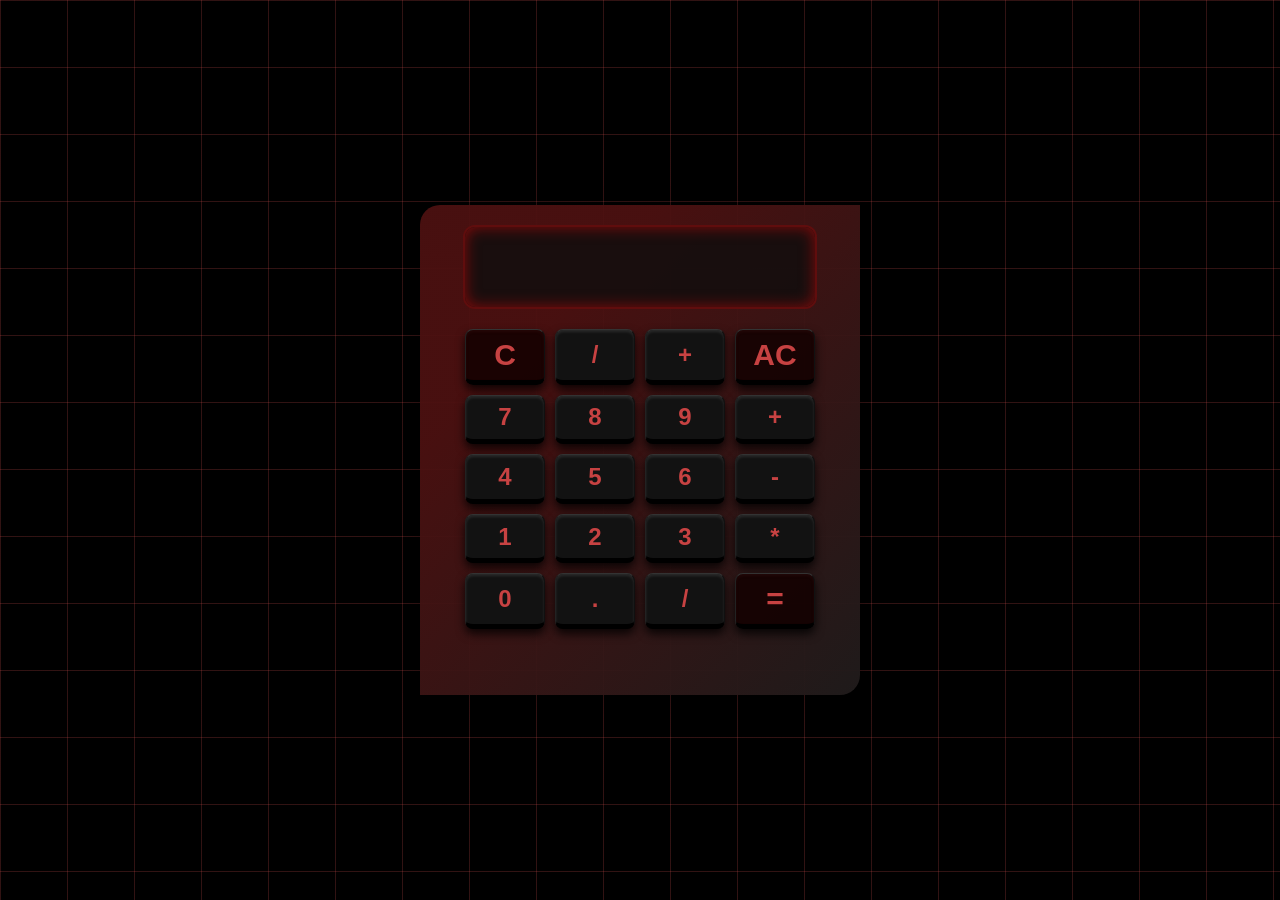
<file: Calculator/index.html>
<html>
    <title> Calculator </title>
    <body>
        <link rel="stylesheet" href="style.css">
        <div class="cal-container">
            <div class="cal-display" id="display">

            </div>
            <div class="cal-buttons">
            <button class="unique-btn"> C </button>
            <button class="opr-btn"> / </button>
            <button class="opr-btn"> + </button>
            <button class="unique-btn"> AC </button>
            <button class="num-btn"> 7 </button>
            <button class="num-btn"> 8 </button>
            <button class="num-btn"> 9 </button>
            <button class="opr-btn"> + </button>
            <button class="num-btn"> 4 </button>
            <button class="num-btn"> 5 </button>
            <button class="num-btn"> 6 </button>
            <button class="opr-btn"> - </button>
            <button class="num-btn"> 1 </button>
            <button class="num-btn"> 2 </button>
            <button class="num-btn"> 3 </button>
            <button class="opr-btn"> * </button>
            <button class="num-btn"> 0 </button>
            <button class="num-btn"> . </button>
            <button class="opr-btn"> / </button>
            <button class="unique-btn"> = </button>
            </div>

        </div>
        <script src="script.js"></script>
    </body>
</html>
</file>
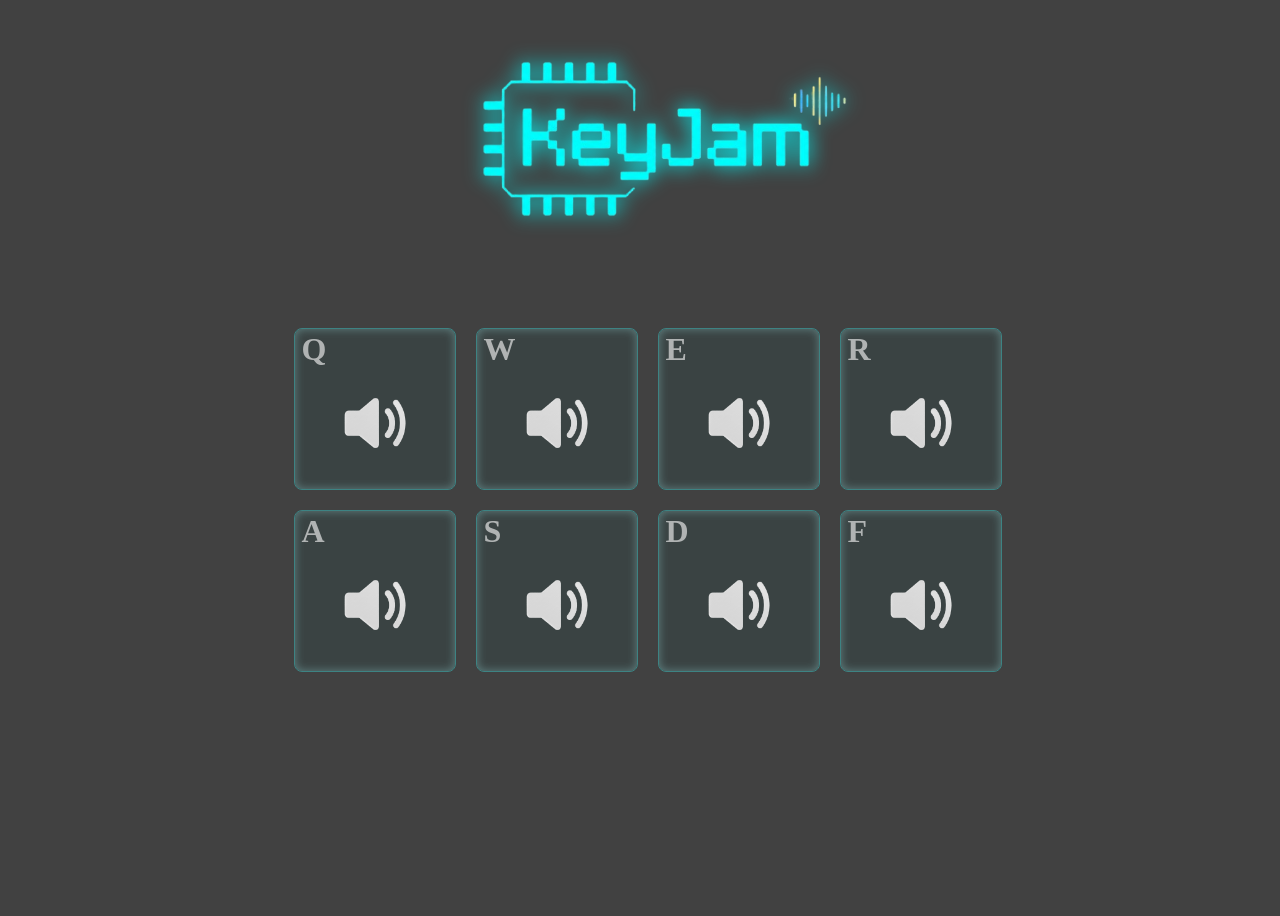
<file: Key Jam/index.html>
<html>
    <head>
        <link rel="stylesheet" href="style.css">
    </head>
    <body>
        <div class="main-container">
            <div class="logo-box">
                <a href="https://reaperly.com/Key%20Jam/" title="KeyJam" class="bookmark-link">
                    <img src="logoo.png" class="logo-img" alt="KeyJam Logo">
                </a>
            </div>
            <div class="keys-box">
                <div class="key">
                    <h1 class="letter">Q</h1>
                    <div class="audio-logo-box">
                        <img src="audio.png" class="audio-img" alt="audio-img">
                    </div>
                </div>
                <div class="key">
                    <h1 class="letter">W</h1>
                    <div class="audio-logo-box">
                        <img src="audio.png" class="audio-img" alt="audio-img">
                    </div>
                </div>
                <div class="key">
                    <h1 class="letter">E</h1>
                    <div class="audio-logo-box">
                        <img src="audio.png" class="audio-img" alt="audio-img">
                    </div>
                </div>
                <div class="key">
                    <h1 class="letter">R</h1>
                    <div class="audio-logo-box">
                        <img src="audio.png" class="audio-img" alt="audio-img">
                    </div>
                </div>
                <div class="key">
                    <h1 class="letter">A</h1>
                    <div class="audio-logo-box">
                        <img src="audio.png" class="audio-img" alt="audio-img">
                    </div>
                </div>
                <div class="key">
                    <h1 class="letter">S</h1>
                    <div class="audio-logo-box">
                        <img src="audio.png" class="audio-img" alt="audio-img">
                    </div>
                </div>
                <div class="key">
                    <h1 class="letter">D</h1>
                    <div class="audio-logo-box">
                        <img src="audio.png" class="audio-img" alt="audio-img">
                    </div>
                </div>
                <div class="key">
                    <h1 class="letter">F</h1>
                    <div class="audio-logo-box">
                        <img src="audio.png" class="audio-img" alt="audio-img">
                    </div>
                </div>
            </div>
        </div>
        <script src="script.js"></script>
    </body>
</html>
</file>
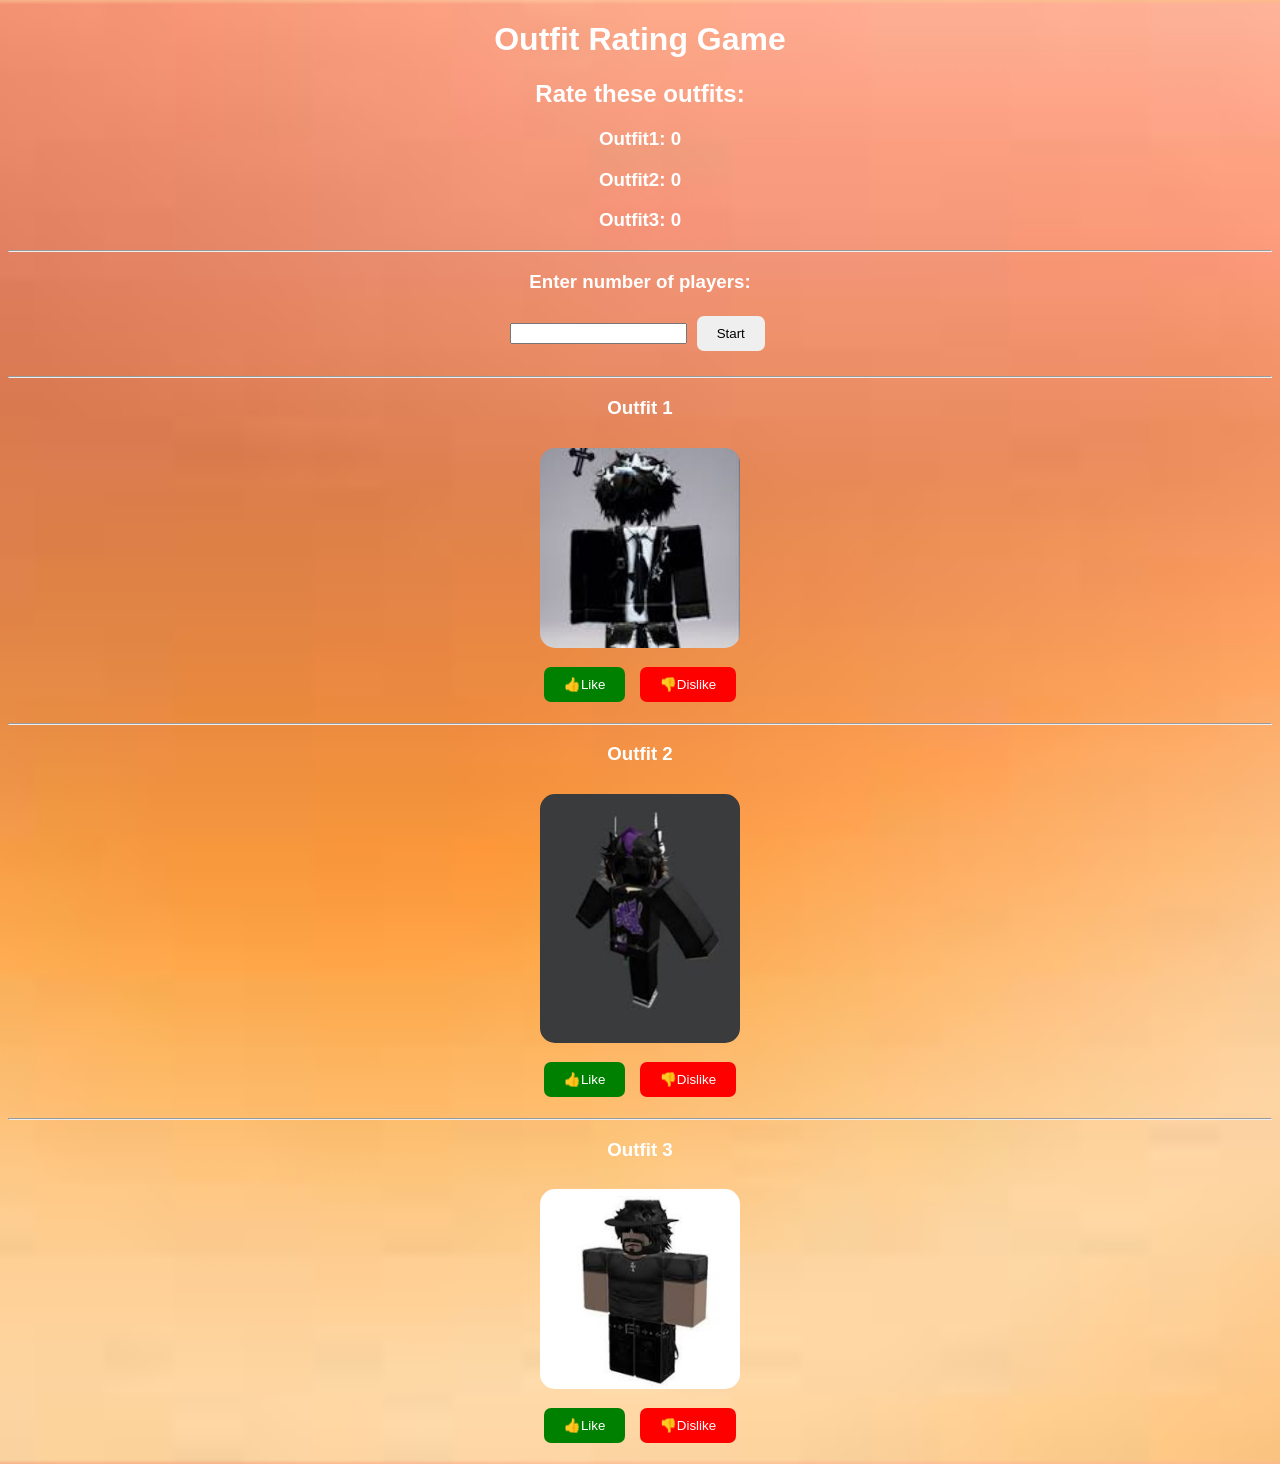
<file: Outfit Rating game/index.html>
<!DOCTYPE html>
<html>
<head>
    <title> Outfit rating game </title>
</head>
<body>
    <div>
    <h1> Outfit Rating Game </h1>
    <h2> Rate these outfits: </h2>
    <h3>Outfit1: <span id="score1">0</span></h3>
    <h3>Outfit2: <span id="score2">0</span></h3>
    <h3>Outfit3: <span id="score3">0</span></h3>
    </div>
    <hr>
    <div>   
    <h3>Enter number of players:</h3>
    <input type="number" id="playerCount">
    <button onclick="StartGame()">Start</button>
    <h2 id="turn"></h2>
    </div>
    <hr>
    <div>
    <h3> Outfit 1 </h3>
    <img src="[data-uri]" width="200">
    <br>
    <button onclick="rate('result1','like','score1')"> 👍Like </button>
    <button onclick="rate('result1','dislike','score1')"> 👎Dislike </button>
    <p id="result1"></p>
    </div>
    <hr>
    <div>
    <h3> Outfit 2 </h3>
    <img src="[data-uri]" width="200">
    <br>
    <button onclick="rate('result2','like','score2')"> 👍Like </button>
    <button onclick="rate('result2','dislike','score2')"> 👎Dislike </button>
    <p id="result2"></p>
    </div>
    <hr>
    <div>
    <h3>Outfit 3</h3>
    <img src="[data-uri]" width="200">
    <br>
    <button onclick="rate('result3','like','score3')"> 👍Like </button>
    <button onclick="rate('result3','dislike','score3')"> 👎Dislike </button>
    <p id="result3"></p>
    </div>
<script>
let scores={
    score1:0,
    score2:0,
    score3:0
}
let voted={    
}
let votesDone=0;
let totalVotes = 0;
let currentPlayer=0;
let players=[];

function rate(resultId,type,scoreId){ 
    let currentPlayerName=players[currentPlayer];

    if (voted[currentPlayerName][scoreId]=== true){
        document.getElementById(resultId).innerText="Already voted bro😭";
        return;
    }

    if (type=='like'){
        document.getElementById(resultId).innerText="W choice";
        scores[scoreId]++;
    }else{
        document.getElementById(resultId).innerText="Bruh thats good.";
        scores[scoreId]--;
    }

    voted[currentPlayerName][scoreId]=true;
    document.getElementById(scoreId).innerText=scores[scoreId];

    votesDone++;
    totalVotes++;

    if (votesDone>=3){
        votesDone=0;
        currentPlayer++;

        if (currentPlayer>=players.length){
            currentPlayer=0;
        }

        if (totalVotes >= players.length * 3) {
            showResult();
            window.scrollTo({ top: 0, behavior: "smooth" }); // ✅ ADD THIS
            return;
        }

        document.getElementById("turn").innerText = players[currentPlayer] + "'s turn";
        window.scrollTo({ top: 0, behavior: "smooth" });
    }
}

function StartGame(){
    players = [];  // ✅ FIXED (removed let)

    // ✅ reset everything
    scores={ score1:0, score2:0, score3:0 };
    voted={};
    votesDone=0;
    totalVotes=0;
    currentPlayer=0;

    let count=document.getElementById("playerCount").value;

    if (!count || count <= 0) {
        alert("Enter valid number of players");
        return;
    }

    for (let i=0; i<count; i++) {
        let name=prompt("Enter the name of player "+(i+1)+":");
        players.push(name);
        voted[name]={score1:false,score2:false,score3:false};
    }

    document.getElementById("turn").innerText=players[currentPlayer]+"'s turn";
}

function showResult(){
    if (scores.score1 > scores.score2 && scores.score1 > scores.score3) {
        document.getElementById("turn").innerText="Outfit 1 wins with a score of "+scores.score1;
    }
    else if (scores.score2 > scores.score1 && scores.score2 > scores.score3) {
        document.getElementById("turn").innerText="Outfit 2 wins with a score of "+scores.score2;
    }
    else if (scores.score3 > scores.score1 && scores.score3 > scores.score2) {
        document.getElementById("turn").innerText="Outfit 3 wins with a score of "+scores.score3;
    }
    else {
        document.getElementById("turn").innerText="It's a tie!";
    }
}
</script>
    <style>
    body{
        background-image: url("[data-uri]");
        background-size: cover;
        background-position: center;
        text-align: center;
        font-family: Arial;
        color:white;
    }
    img{
        border-radius: 15px;
        margin: 10px;
    }
    button{
        padding: 10px 20px;
        margin: 5px;
        border: none;
        border-radius: 7px;
        cursor: pointer;
    }
    button:hover{
        opacity: 0.8;
        background-color:dimgray;
        color:white;
    }
    button:nth-child(4){
        background-color: green;
        color:white;
    }
    button:nth-child(5){
        background-color: red;
        color:white;
    }
    
    </style>
</body>
</html>
</file>
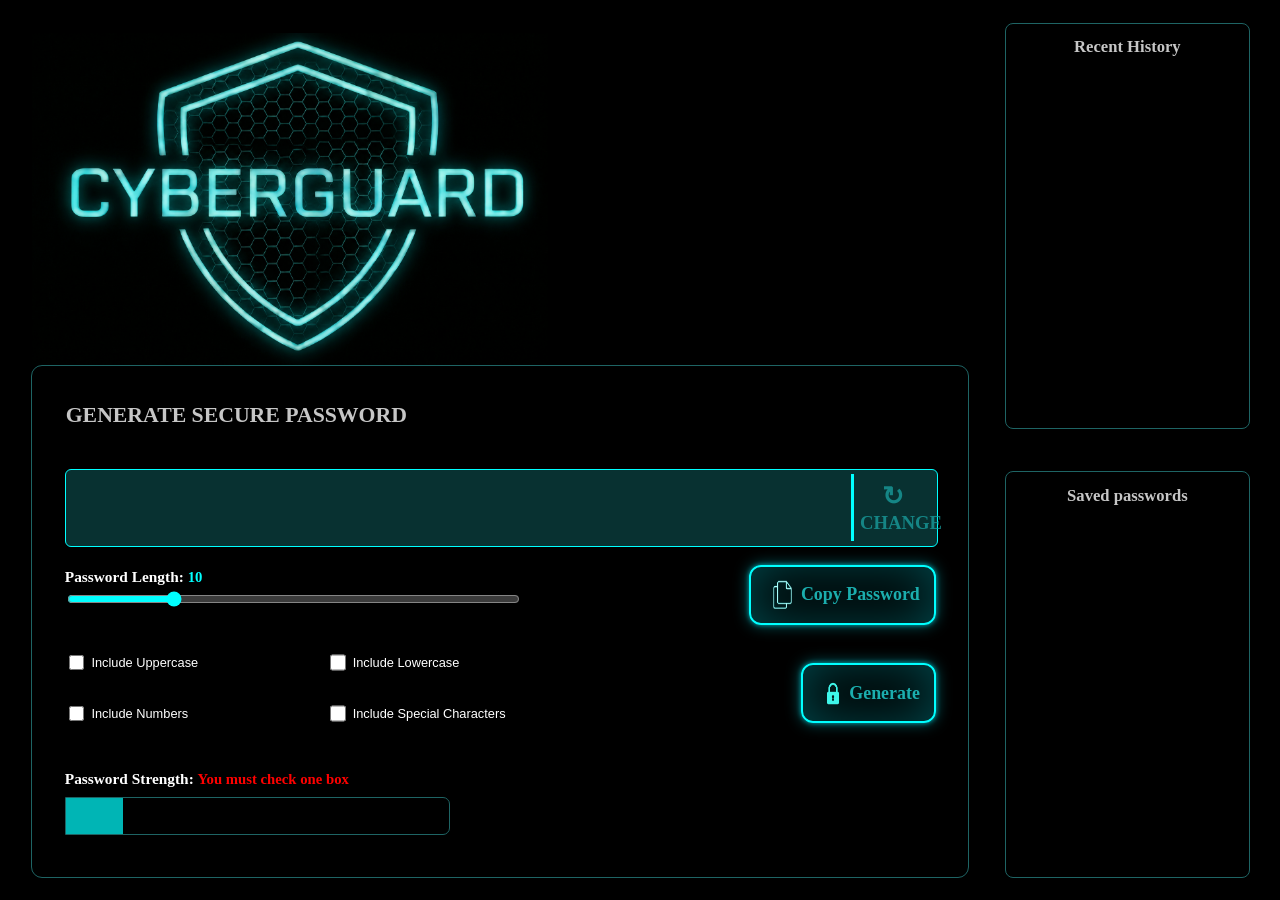
<file: Password/index.html>
<html>
    <head>
        <link rel="stylesheet" href="style.css">
    </head>
    <body>
        <div class="main-container">
            <div class="panel1">
                <div class="logo-box">
                    <img class="logo" alt="logo-img" src="/Password/images/Logo.png">
                </div>
                <div class="generator-box">
                    <h1 class="generate-txt">GENERATE SECURE PASSWORD</h1>
                    <div class="password-box">
                        <div class="password"></div>
                        <div class="line"></div>
                        <div class="change-box">
                            <h3 class="change-icon">↻</h3>
                            <h3 class="change-txt">CHANGE</h3>
                        </div>
                    </div>
                    <div class="edit-box1">
                        <div class="length-box">
                            <h4 class="password-length">Password Length: <span class="slider-value">10</span></h4>
                            <input type="range" class="slider" min="0" max="44" value="10">
                        </div>
                        <div class="copy-box">
                            <img src="/Password/images/copy-icon.png" class="copy-img">
                            <h2 class="copy-txt">Copy Password</h2>
                        </div>
                    </div>
                    <div class="edit-box2">
                        <div class="checkbox-area">
                            <div class="checkbox-space">
                                <input class="checkbox" type="checkbox" id="upperCase">
                                <span class="checkbox-txt">Include Uppercase</span>
                            </div>
                            <div class="checkbox-space">
                                <input class="checkbox" type="checkbox" id="lowerCase">
                                <span class="checkbox-txt">Include Lowercase</span>
                            </div>
                            <div class="checkbox-space">
                                <input class="checkbox" type="checkbox" id="numbers">
                                <span class="checkbox-txt">Include Numbers</span>
                            </div>
                            <div class="checkbox-space">
                                <input class="checkbox" type="checkbox" id="specialCharacters">
                                <span class="checkbox-txt">Include Special Characters</span>
                            </div>
                        </div>
                        <div class="generate-box">
                            <img src="/Password/images/lock-icon.png" class="lock-img">
                            <h2 class="copy-txt">Generate</h2>
                        </div>
                    </div>
                    <div class="strength-box">
                        <div class="password-strength">
                            <h4 class="password-strength-txt">Password Strength: <span id="pass-strength">You must check one box</span></h4>
                            <div class="strength-bar">
                                <div class="strength-meter"></div>
                            </div>
                        </div>
                    </div>
                </div>
            </div>
            <div class="panel2">
                <div class="history-box">
                    <h2 class="history-txt">Recent History</h2>
                    <div class="histories-box">
                    </div>
                </div>
                <div class="saved-box">
                    <h2 class="saved-txt">Saved passwords</h2>
                    <div class="saves-box"></div>
                </div>
            </div>
        </div>
        <script src="script.js"></script>
    </body>
</html>
</file>
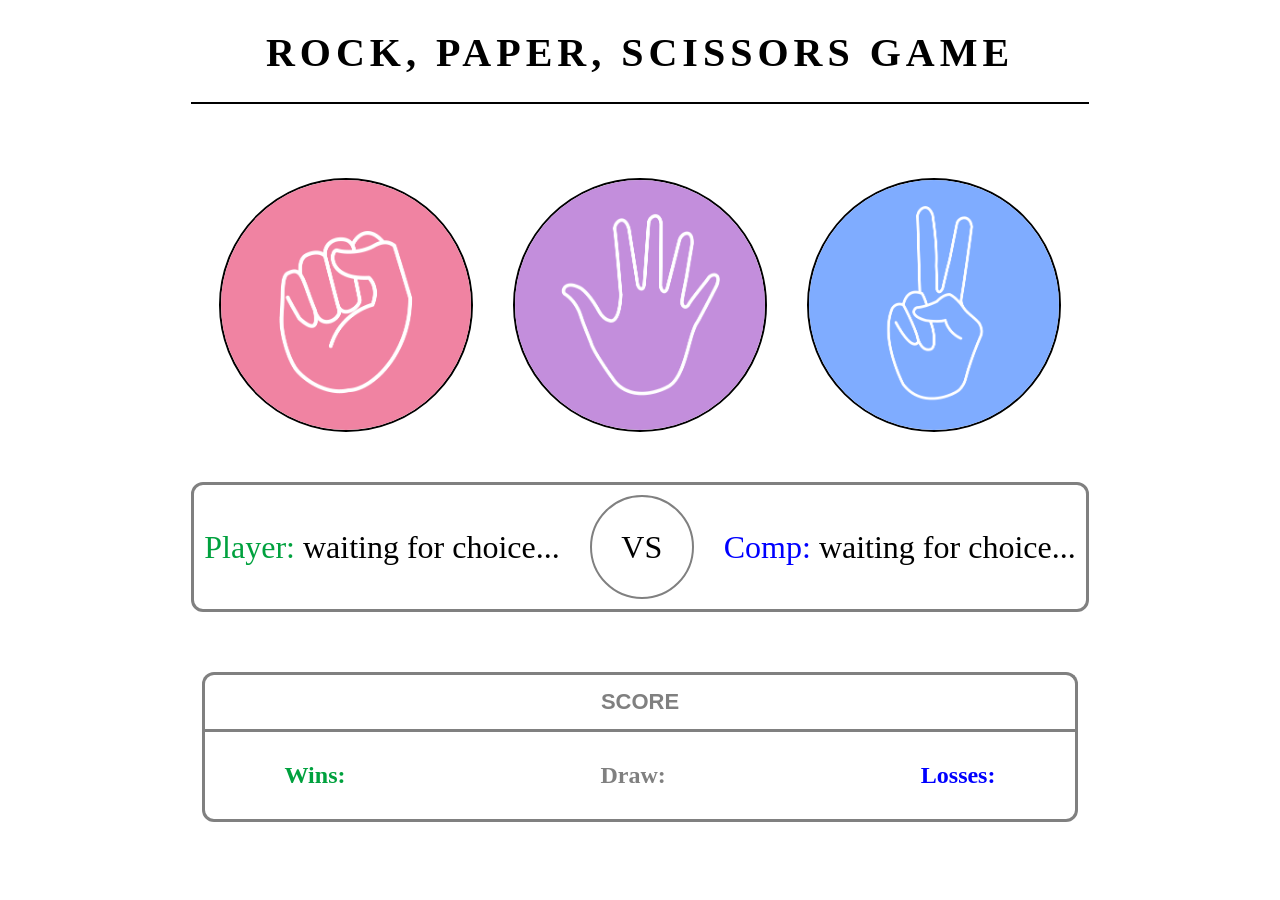
<file: RPS-Game/index.html>
<html>
    <head>
        <link rel="stylesheet" href="style.css">
    </head>
    <body>
        <div class="main-container">
            <div class="heading">
                <h1 class="title">ROCK, PAPER, SCISSORS GAME</h1>
                <div class="lineBefore"></div>
            </div>
            <div class="choices-box">
                <div class="choice">
                    <img class="img" id='rock' src="rock.png">
                </div>
                <div class="choice">
                    <img class="img" id='paper' src="paper.png">
                </div>
                <div class="choice">
                    <img class="img" id='scissor' src="scissors.png">
                </div>
            </div>
            <div class="show-box">
                <div class="choiceShow"><span class="player">Player: </span><span class='playerC'>waiting for choice...</span></div>
                <div class="vs">VS</div>
                <div class="choiceShow"><span class="comp">Comp: </span><span class='compC'>waiting for choice...</span></div>
            </div>
            <div class="score-box">
                <div class="score-title">SCORE</div>
                <div class="score">
                    <h2 class="player" id="wins">Wins:</h2>
                    <h2 class="draw" id="draw">Draw:</h2>
                    <h2 class="comp" id="losses">Losses:</h2>
                </div>
            </div>
        </div>
        <script src="script.js"></script>
    </body>

</html>
</file>
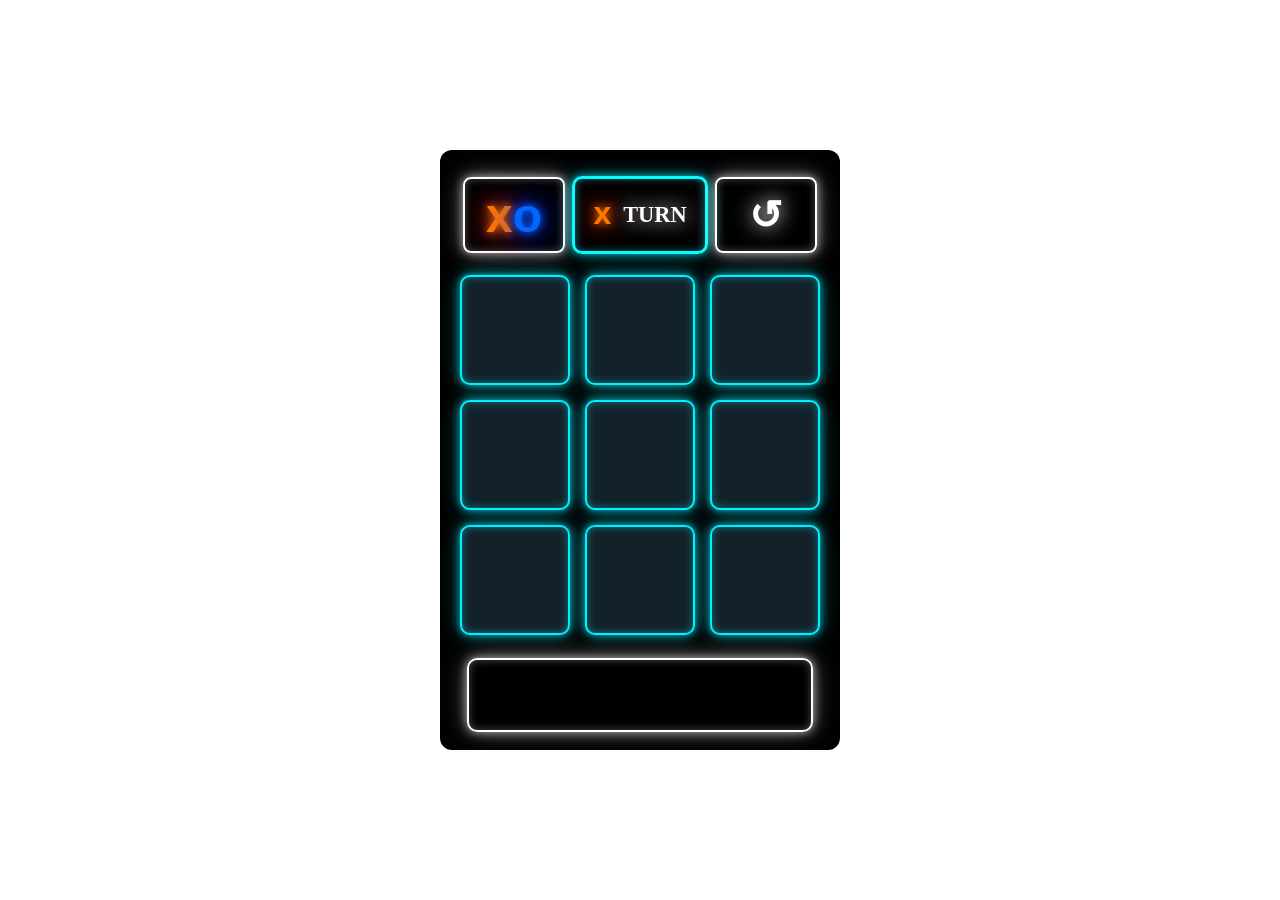
<file: Tic-Tac/index.html>
<html>
    <head> 
        <link rel='stylesheet' href="style.css" ></link>
    </head>
    <body>
        <div class="main-container">
            <div class="title-box">
                <div class="xo">
                    <div class="xo-box">
                        <h3 class="x">x<span class="o">o</span></h3>
                    </div>
                </div>
                <div class="turn">
                    <div class="turn-box">
                        <span class="Cturn"></span> TURN
                    </div>
                </div>
                <div class="reset-box">
                    <div class="reset">
                        <h3 class="reset-btn">↺</h3>
                    </div>
                </div>
            </div>
            <div class="game-box">
                <button class="btn"></button>
                <button class="btn"></button>
                <button class="btn"></button>
                <button class="btn"></button>
                <button class="btn"></button>
                <button class="btn"></button>
                <button class="btn"></button>
                <button class="btn"></button>
                <button class="btn"></button>
            </div>
            <div class="result">
                <div class="result-box">
                </div>
            </div>
        </div>
        <script src="script.js"></script>
    </body>
</html>
</file>
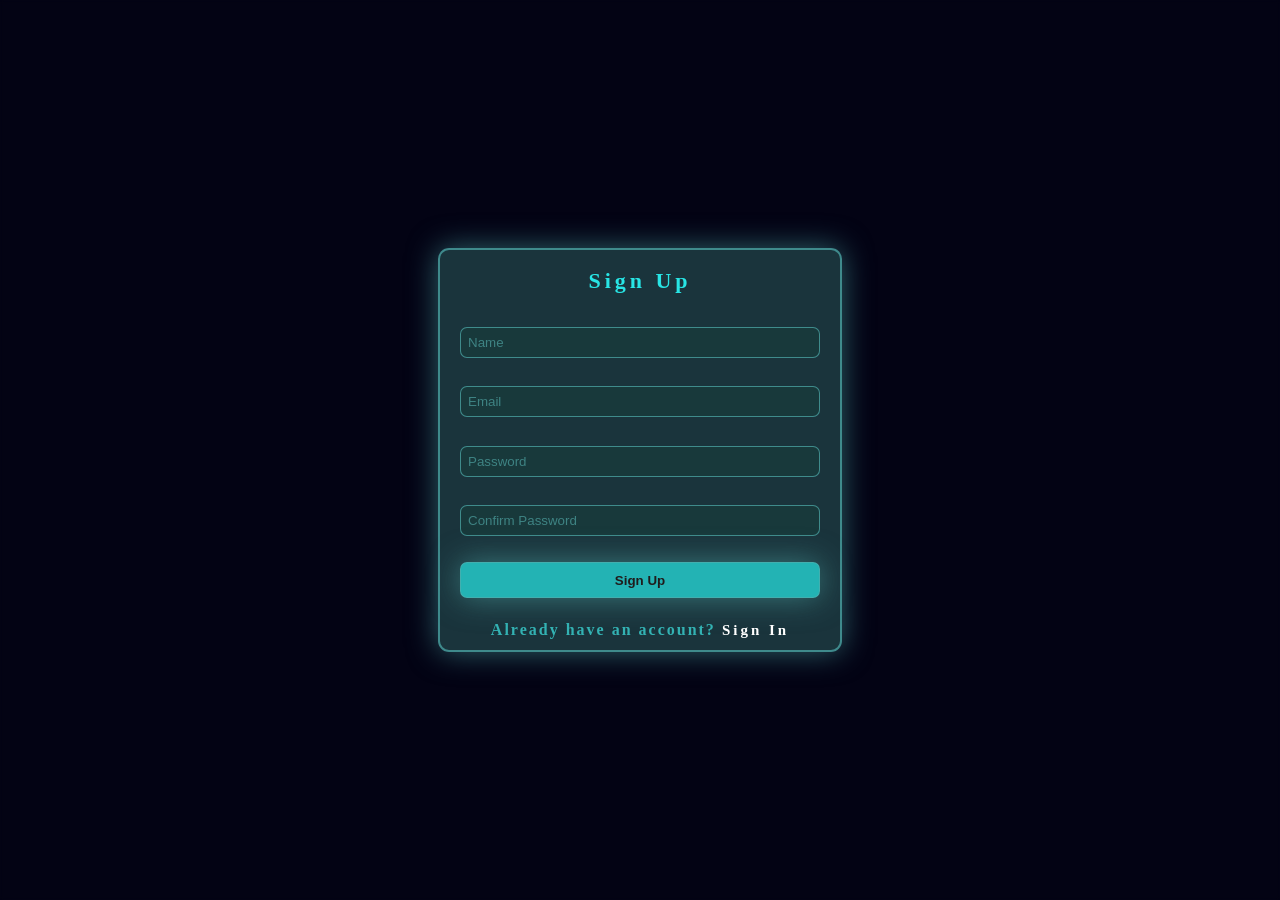
<file: Coder help/register.html>
<html>
    <head>
        <link rel="stylesheet" href="style.css">
    </head>
    <body>
        <div class="overlay">
            <div class="login">
                <div class="txt-box">
                    <h2 class="login-txt">Sign Up</h2>
                </div>
                <div class="name-box">
                    <input type="text" class="name" placeholder="Name">
                </div>
                <div class="email-box">
                    <input type="text" class="email" placeholder="Email">
                </div>
                <div class="pass-box">
                    <input type="password" class="pass" id="pass1" placeholder="Password">
                </div>
                <div class="pass-box">
                    <input type="password" class="pass" id="pass2" placeholder="Confirm Password">
                </div>
                <div class="submit-box">
                    <button class="submit-btn" id="register-btn">Sign Up</button>
                </div>
                <div class="signUp">
                    <h4 class="signUp-txt">Already have an account? <a class="signUp-link" href="index.html">Sign In</a></h4>
                </div>
            </div>
        </div>
        <script src="script.js"></script>
    </body>
</html>
</file>
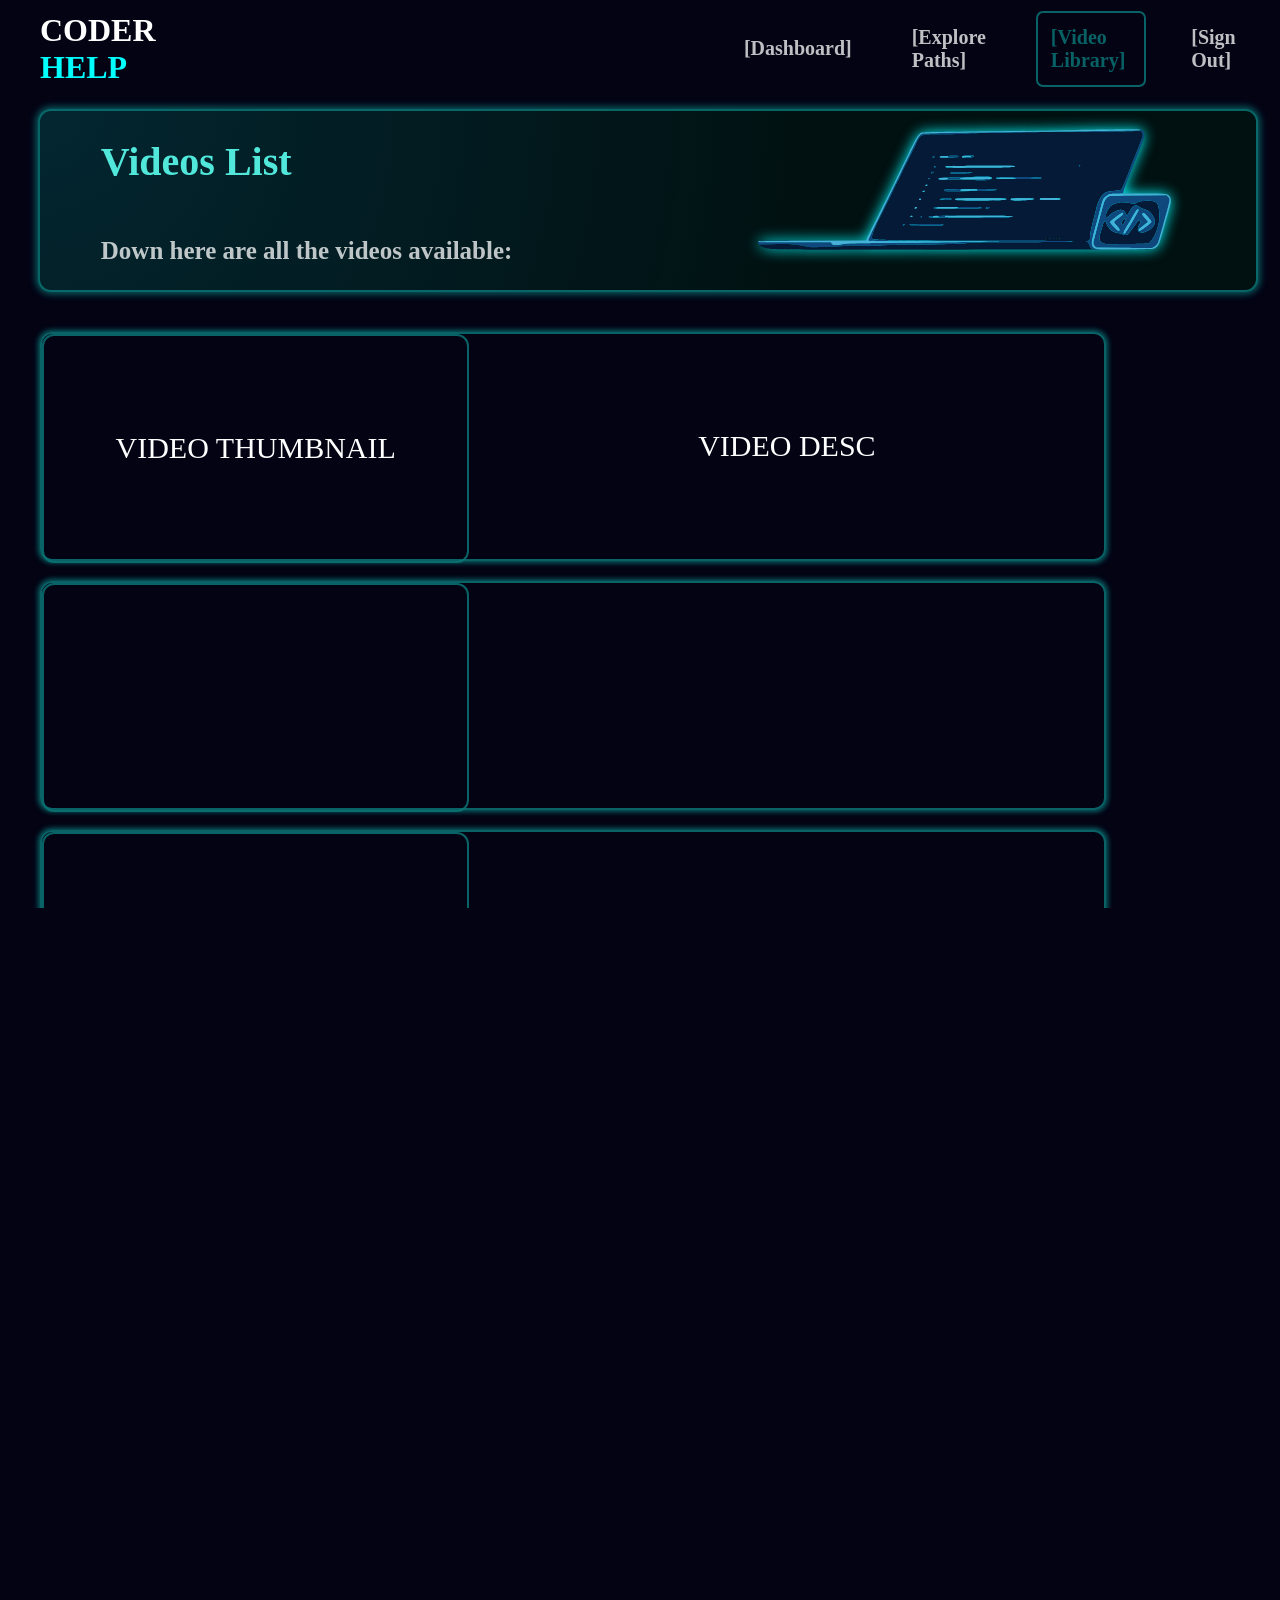
<file: Coder help/videos.html>
<html>
    <head>
        <link rel="stylesheet" href="videos.css">
    </head>
    <body>
        <div class="main-container">
            <div class="header">
                <div class="logo">
                    <h1 class="logo-text">Coder <span class="logo-text2">Help</span></h1>
                </div>
                <div class="menu-boxes">
                    <div class="menu-box">
                        <h3 class="menu1">[Dashboard]</h3>
                    </div>
                    <div class="menu-box">
                        <h3 class="menu2">[Explore Paths]</h3>
                    </div>
                    <div class="menu-box">
                        <h3 class="menu3">[Video Library]</h3>
                    </div>
                    <div class="menu-box">
                        <h3 class="menu4">[Sign Out]</h3>
                    </div>
                </div>
            </div>
            <div class="videos-title">
                <div class="wel-txt">
                    <h1 class="wel-title">Videos List</h1>
                    <h3 class="wel-desc">Down here are all the videos available:</h3>
                </div>
                <div class="wel-img2">
                    <img src="laptop_ch.svg" class="laptop-img" alt="Neon Rocket">
                </div>
            </div>
            <div class="videos-box">
                <div class="video">
                    <div class="thumbnail">VIDEO THUMBNAIL</div>
                    <div class="video-desc">VIDEO DESC</div>
                </div>
                <div class="video">
                    <div class="thumbnail"></div>
                    <div class="video-desc"></div>
                </div>
                <div class="video">
                    <div class="thumbnail"></div>
                    <div class="video-desc"></div>
                </div>
                <div class="video">
                    <div class="thumbnail"></div>
                    <div class="video-desc"></div>
                </div>
                <div class="video">
                    <div class="thumbnail"></div>
                    <div class="video-desc"></div>
                </div>
                <div class="video">
                    <div class="thumbnail"></div>
                    <div class="video-desc"></div>
                </div>
                <div class="video">
                    <div class="thumbnail"></div>
                    <div class="video-desc"></div>
                </div>
                <div class="video">
                    <div class="thumbnail"></div>
                    <div class="video-desc"></div>
                </div>
                <div class="video">
                    <div class="thumbnail"></div>
                    <div class="video-desc"></div>
                </div>
                <div class="video">
                    <div class="thumbnail"></div>
                    <div class="video-desc"></div>
                </div>
                <div class="video">
                    <div class="thumbnail"></div>
                    <div class="video-desc"></div>
                </div>
                <div class="video">
                    <div class="thumbnail"></div>
                    <div class="video-desc"></div>
                </div>
                <div class="video">
                    <div class="thumbnail"></div>
                    <div class="video-desc"></div>
                </div>
            </div>
        </div>
        <script src="script.js"></script>
    </body>
</html>
</file>
<file: Calculator/style.css>
body {
    margin: 0;
    display: flex;
    justify-content: center;
    align-items: center;
    height: 100vh;
    background-color: black;
    background-image: 
        linear-gradient(rgba(245, 94, 94, 0.2) 1px, transparent 1px),
        linear-gradient(90deg, rgba(245, 94, 94, 0.2) 1px, transparent 1px);
    background-size: 67px 67px; 
    background-attachment: fixed;
}

.cal-container {
    width: 400px;
    min-height: 450px;
    height: auto;
    background-color: #201c1cc8;
    background-image: linear-gradient(315deg , #201c1cc8 0%, #600d0da8 74%);
    border-radius: 20px 0px 20px 0px;
    box-shadow: 0 0 20px rgba(0, 0, 0, 0.2);
    display: flex;
    flex-direction: column;
    align-items: center;
    padding: 20px;
}

.cal-display{
    width: 350px;
    min-height: 80px;
    height: auto;
    word-wrap: break-word;
    background-color: #130e0edf;
    border: 2px solid #600d0d;
    border-radius: 12px;
    font-size: 52px;
    color: #c74242;
    font-weight: bold;
    box-shadow: inset 0 0 15px rgba(240, 7, 7, 0.5);
}

.cal-buttons{
    display: grid;
    grid-template-columns: repeat(4, 1fr);
    gap: 10px;
    width: 350px;
    height: 300px;
    margin-top: 20px;
}

.num-btn, .opr-btn{
    background-color:#121212;
    color:#c74242;
    border-top: 1px solid #333;
    border-left: 1px solid #222;
    border-right: 1px solid #111;
    border-bottom: 5px solid #000;
    font-size: 24px;
    font-weight: bold;
    border-radius: 8px;
    box-shadow: 
        inset 0 2px 3px rgba(255, 255, 255, 0.1), /* Top edge light */
        0 5px 10px rgba(0, 0, 0, 0.8);
    transition: transform 0.3s, box-shadow 0.2s;
}

.num-btn:hover, .opr-btn:hover{
    cursor: pointer;
    transform: scale(1.05);
    box-shadow: 2px 4px 14px rgba(187, 28, 28, 0.7);
}

.num-btn:active, .opr-btn:active{
    transform: scale(0.95);
    box-shadow: inset 0 0 10px rgba(187, 28, 28, 0.7);
}

.unique-btn{
    background-color: #130101dc;
    color: #c74242;
    border-top: 1px solid #333;
    border-left: 1px solid #222;
    border-right: 1px solid #111;
    border-bottom: 5px solid #000;
    font-size: 30px;
    font-weight: bold;
    border-radius: 8px;
    box-shadow: 
        inset 0 2px 3px rgba(131, 50, 50, 0.1), /* Top edge light */
        0 5px 10px rgba(0, 0, 0, 0.8);
    transition: transform 0.3s, box-shadow 0.2s;
}

.unique-btn:hover{
    cursor: pointer;
    transform: scale(1.05);
    box-shadow: 3px 5px 13px rgba(187, 28, 28, 0.7),
                3px 5px 27px rgba(187, 28, 28, 0.7);
}

.unique-btn:active{
    transform: scale(0.95);
    box-shadow: inset 0 0 10px rgba(187, 28, 28, 0.7);
}
</file>
<file: Key Jam/style.css>
body{
    background-color : rgb(65, 65, 65);
    overflow : hidden;
}

.main-container{
    display : flex;
    flex-direction : column;
    align-items : center;
    gap : 50px;
    width : 100vw;
    height : 100vh;
}

.logo-box{
    width : 100%;
    display : flex;
    justify-content : center;
    height : 30%;
}

.logo-img{
    width : 500px;
    height : auto;
    filter: drop-shadow(0px 0px 10px aqua) 
}

.keys-box{
    display : grid;
    grid-template-columns : repeat(4, max-content);
    width : 60%;
    height : auto;
    gap : 20px 20px;
    justify-content : center;
}

.key{
    display : flex;
    flex-direction : column;
    border : 1px solid rgb(61, 131, 131);
    border-radius : 8px;
    background-color : rgba(9, 78, 78, 0.129);
    box-shadow : inset 0px 0px 10px 0px rgba(136, 195, 195, 0.49);
    width : 160px;
    height : 160px;
}

.letter{
    margin-left : 4%;
    color : rgba(255, 255, 255, 0.6);
    margin-top : 2px;
}

.audio-logo-box{
    display : flex;
    justify-content : center;
    width : 100%;
    height : auto;
}

.audio-img{
    width : 90px;
    height : auto;
    cursor : pointer;
    transition : filter 0.2s, drop-shadow 0.2s ease, transform 0.4s;
}
</file>
<file: Password/style.css>
body{
    display : flex;
    align-items : center;
    justify-content : center;
    margin: 0;
    padding: 0;
    min-height: 100vh;
    overflow : hidden;
    background-color : black;
}

.main-container{
    display : flex;
    width : 95vw;
    height : 95vh;
    gap : 3%;
}

.panel1{
    display : flex;
    flex-direction : column;
    align-items : center;
    width : 77%;
    height : 95vh;
}

.panel2{
    display : flex;
    flex-direction : column;
    justify-content : center;
    width : 20%;
    height : 95vh;
    gap : 5%;
}

.logo-box{
    display : flex;
    flex-direction : left;
    width : 100%;
    height : 40%;
}

.logo{
    margin-top : 10px;
}

.generator-box{
    display : flex;
    flex-direction : column;
    justify-content : center;
    width : 100%;
    height : 60%;
    border : 1.5px solid rgb(30, 100, 100);
    border-radius : 11px;
}

.generate-txt{
    color : rgb(198, 198, 198);
    font-size : 1.7cqw;
    height : 10%;
    margin-left : 3.6%;
}

.password-box{
    display : flex;
    align-items : center;
    width : 93%;
    height : 15%;
    border : 1px solid aqua;
    background-color : rgba(16, 91, 91, 0.536);
    border-radius : 6px;
    margin-left : 3.5%;
}

.password{
    display : flex;
    align-items : center;
    width : 89%;
    font-size : 2.2cqw;
    color : rgb(128, 175, 175);
    margin-left : 1%;
    margin-right : 0.5%;
}

.line{
    width : 0.05%;
    background-color : aqua;
    border : 0.1px solid aqua;
    height : 85%;
}

.change-box{
    display : flex;
    flex-direction : column;
    align-items : center;
    justify-content : center;
    width : 8%;
    height : 95%;
    margin-left : 0.5%;
    margin-right : 1%;
    cursor : pointer;
}

.change-icon{
    display : flex;
    align-items : center;
    justify-content : center;
    font-size : 2cqw;
    color : rgba(25, 161, 161, 0.748);
    height : 65%;
    width : 95%;
    margin-bottom : 0px;
    margin-top : 25%;
}

.change-txt{
    margin-top : 0px;
    height : 30%;
    width : 95%;
    color : rgba(25, 161, 161, 0.748);
}

.edit-box1, .edit-box2, .strength-box{
    display : flex;
    width : 93%;
    height : 20%;
    margin-left : 3.5%;
}

.length-box{
    display : flex;
    flex-direction : column;
    width : 52%;
}

.copy-box{
    display : flex;
    align-items : center;
    justify-content : center;
    width : 21%;
    height : 55%;
    margin-left: auto;
    border : 2px solid aqua;
    border-radius : 12px;
    margin-top : 2%;
    cursor : pointer;
    box-shadow:
        0 0 15px rgba(0, 243, 255, 0.4),
        0 0 5px rgba(0, 243, 255, 0.6),
        inset 0 0 50px rgba(0, 243, 255, 0.3);
}

.copy-img{
    width : 20%;
    height : 70%;
}

.copy-txt{
    font-size : 1.4cqw;
    color : rgba(28, 180, 180, 0.967);;
}

.password-length{
    margin-bottom : 2%;
    color : white;
    font-size : 1.2cqw;
}

.slider-value{
    color : aqua;
    font-size : 1.15cqw;
}

.slider{
    margin-top : 0px;
    width: 100%;
    height: 8%;
    border-radius: 4px;
    cursor: pointer;
    accent-color: aqua; 
}

.checkbox-area{
    display : grid;
    grid-template-columns : repeat(2, 1fr);
    width : 60%;
    height : 100%;
}

.checkbox-space{
    width : 100%;
    height : 40%;
}

.checkbox{
    width : 6%;
    height : 100%;
    accent-color : rgb(38, 94, 94);
    background-color : aqua;
    border : 2px solid #00555a;
    border-radius: 6px;
    cursor: pointer;
    vertical-align: middle;
    
}

.checkbox-txt {
    color : white;
    font-family: sans-serif;
    font-size: 1cqw;
    vertical-align: middle;
    cursor: pointer;
}

.generate-box{  
    display : flex;
    align-items : center;
    justify-content : center;
    width : 15%;
    height : 55%;
    margin-left: auto;
    border : 2px solid aqua;
    border-radius : 12px;
    margin-top : 1.6%;
    cursor : pointer;
    box-shadow:
        0 0 15px rgba(0, 243, 255, 0.4),
        0 0 5px rgba(0, 243, 255, 0.6),
        inset 0 0 50px rgba(0, 243, 255, 0.3);
}

.lock-img{
    width : 25%;
    height : 60%;
} 


.password-strength-txt{
    margin-bottom : 1%;
    margin-top : 0px;
    color : white;
    font-size : 1.2cqw;
}

.password-strength{
    display : flex;
    flex-direction : column;
    justify-content : center;
    width : 100%;
    height : 100%;
    
}

#pass-strength{
    color : red;
    font-size : 1.15cqw;
}

.strength-bar{
    width : 44%;
    height : 35%;
    border : 1.5px solid rgb(30, 100, 100);
    border-radius : 0 7px 7px 0;
    margin-top : 0px;
}

.strength-meter{
    background-color : rgba(0, 255, 255, 0.71);
    width : 15%;
    height : 100%;
}

.history-box, .saved-box{
    display : flex;
    flex-direction : column;
    align-items : center;
    justify-content : top;
    width : 100%;
    height : 48%;
    border : 1.5px solid rgb(30, 100, 100);
    border-radius : 8px;
}

.history-txt, .saved-txt{
    display : flex;
    justify-content : center;
    width : 90%;
    height : 7%;
    font-size : 1.3cqw;
    color : rgb(198, 198, 198);
}

.histories-box, .saves-box{
    display : flex;
    justify-content : top;
    flex-direction : column;
    align-items : center;
    height : 78%;
    width : 90%;
}

.savedPassword{
    display : flex;
    align-items : center;
    width : 100%;
    height : 14%;
    margin-bottom : 3%;
    padding : 2%;
    border : 2px solid aqua;
    border-radius : 13px;
    box-shadow:
        0 0 6px rgba(0, 243, 255, 0.4),
        0 0 2px rgba(0, 243, 255, 0.6),
        inset 0 0 20px rgba(0, 243, 255, 0.3);
    color : rgb(128, 175, 175);
    font-size : 1.2cqw;
    overflow-wrap: break-word;
    word-break: break-all;
}
</file>
<file: RPS-Game/style.css>
.main-container{
    display : flex;
    flex-direction : column;
    align-items : center;
    justify-content : center;
}

.heading{
    display : flex;
    flex-direction : column;
    align-items : center;
    justify-content : center;
    width : 70vw;
    height : 10vh;
}

.title{
    font-size : 40px;
    font-weight : bold;
    letter-spacing : 5px;
}

.lineBefore{
    background-color : black;
    width : 70vw;
    height : 1px;
    border : 1px solid black;
    transform-origin : center;
    animation : revealLine 1s ease-out forwards;
}

@keyframes revealLine {
    from {
        opacity : 0;
        transform : scaleX(0);
    }
    to {
        opacity : 1;
        transform : scaleX(1);
    }
}

.choices-box{
    margin-top : 80px;
    display : flex;
    gap : 40px;
}

.img{
    width : 250px;
    height : 250px;
    border-radius : 50%;
    border : 2px solid black;
    cursor : pointer;
    transition : 0.5s;
    object-fit : cover;
}

.img:hover{
    transform : translateY(-10px);
    opacity : 0.8;
}

.show-box{
    margin-top : 50px;
    display : flex;
    align-items : center;
    justify-content : center;
    gap : 30px;
    border : 3px solid gray;
    border-radius : 12px;
    padding : 10px;
}

.player{
    color : rgb(0, 161, 62);
}

.vs{
    font-size : 32px;
    display : flex;
    flex-direction : column;
    align-items : center;
    justify-content : center;
    width : 100px;  
    height : 100px;
    border-radius : 50%;
    border : 2px solid gray;
}

.comp{
    color : blue;
}

.choiceShow{
    color : black;
    font-size : 32px;
}

.score-box{
    width : 850px;
    height : 150px;
    color : gray;
    margin-top : 50px;
    display : flex;
    flex-direction : column;
    align-items : center;
    justify-content : center;
    border-radius : 12px;
    padding : 10px;
}

.score-title{
    width : 100%;
    height : 50px;
    color : gray;
    display : flex;
    align-items : center;
    justify-content : center;
    border-top : 3px solid gray;
    border-left : 3px solid gray;
    border-right : 3px solid gray;
    border-radius : 12px 12px 0 0;
    padding : 10px;
    font-size : 22px;
    font-family : 'Segoe UI', Tahoma, Geneva, Verdana, sans-serif;
    font-weight : bold;
}

.score{
    width : 100%;
    height : 100px;
    color : gray;
    display : flex;
    align-items : center;
    justify-content : center;
    border : 3px solid gray;
    border-radius : 0 0 12px 12px;
    padding : 10px;
    gap : 30%;
}
</file>
<file: Tic-Tac/style.css>
body{
    display : flex;
    justify-content : center;
    align-items : center;
    background-color : white;
}

.main-container{
    display : flex;
    flex-direction : column;
    justify-content : center;
    align-items : center;
    width : 400px;
    height : 600px;
    background-color : black;
    border-radius : 12px;
}

.title-box{
    display : flex;
    align-items : center;
    width : 90%;
    height : 100px;
}

.xo{
    display : flex;
    align-items : center;
    justify-content : center;
    width : 30%;
    height : 90%;
}

.xo-box{
    display : flex;
    align-items : center;
    justify-content : center;
    width : 90%;
    height : 80%;
    border-radius : 8px;
    border: 2px solid #ffffff;
    box-shadow: 
        inset 0 0 8px rgba(255, 255, 255, 0.3), 
        0 0 10px rgba(255, 255, 255, 0.6),     
        0 0 20px rgba(255, 255, 255, 0.3),       
        0 0 30px rgba(255, 255, 255, 0.15);
}

.x{
    color : #ff7700;
    font-family : 'Arial', sans-serif;
    font-weight : bold;
    font-size : 3rem;
    text-shadow : 
        0 0 8px #ff7700,  
        0 0 20px #ff4400,  
        0 0 35px #ff2200;
}

.o{
    color : #0066ff;
    font-family : 'Arial', sans-serif;
    font-weight : bold;
    font-size : 3rem;
    text-shadow : 
        0 0 8px #0066ff, 
        0 0 20px #0044ff,  
        0 0 35px #0000ff;
    }

.turn{
    display : flex;
    align-items : center;
    justify-content : center;
    width : 40%;
    height : 90%;
}

.turn-box{
    display : flex;
    flex-direction: row;
    align-items : center;
    justify-content : center;
    width : 90%;
    height : 80%;
    border-radius : 10px;
    border : 3px solid aqua;
    box-shadow : 
        inset 0 0 8px rgba(0, 240, 255, 0.4),
        0 0 8px rgba(0, 240, 255, 0.6),      
        0 0 20px rgba(0, 240, 255, 0.4),       
        0 0 5px rgba(0, 240, 255, 0.2);

    color : white;
    font-size : 1.4rem;
    font-weight : 900;
    text-shadow : 0 0 20px white;
}

.turn-box .Cturn {
    font-size: 2rem !important;
    margin-right: 12px;
    margin-bottom : 3px;       
}

.reset-box{
    display : flex;
    align-items : center;
    justify-content : center;
    width : 30%;
    height : 90%;
}

.reset{
    display : flex;
    align-items : center;
    justify-content : center;
    width : 90%;
    height : 80%;
    border-radius : 8px;
    border: 2px solid #ffffff;
    box-shadow: 
        inset 0 0 8px rgba(255, 255, 255, 0.3), 
        0 0 10px rgba(255, 255, 255, 0.6),     
        0 0 20px rgba(255, 255, 255, 0.3),       
        0 0 30px rgba(255, 255, 255, 0.15);
}

.reset-btn{
    color : white;
    font-size : 40px;
    text-shadow : 0 0 20px white;
    cursor : pointer;
}

.game-box{
    display : grid;
    grid-template-columns : repeat(3, 1fr);
    justify-content : center;
    gap : 15px;
    width : 90%;
    height : 360px;
    margin-top : 10px;
}

.btn{
    display: flex;
    justify-content: center;
    align-items: center;
    aspect-ratio: 1 / 1;
    background-color : #13222a;
    border-radius : 10px;
    border : 2px solid #00f0ff;
    box-shadow : 
        inset 0 0 8px rgba(0, 240, 255, 0.4),
        0 0 8px rgba(0, 240, 255, 0.6),      
        0 0 20px rgba(0, 240, 255, 0.4),       
        0 0 5px rgba(0, 240, 255, 0.2);  
    cursor : pointer;
}

.result{
    display: flex;
    justify-content: center;
    align-items: center;
    width : 90%;
    height : 100px;
}

.result-box{
    display: flex;
    justify-content: center;
    align-items: center;
    width : 95%;
    height : 70%;
    margin-top : 30px;
    margin-bottom : 10px;
    border : 2px solid white;
    border-radius : 10px;
    box-shadow : 
        inset 0 0 8px rgba(255, 255, 255, 0.3), 
        0 0 10px rgba(255, 255, 255, 0.6),     
        0 0 20px rgba(255, 255, 255, 0.3),       
        0 0 30px rgba(255, 255, 255, 0.15);

    font-weight : 900;  
    color : white;
    letter-spacing: 2px;      
    letter-spacing : 2px;
    font-size : 1.6rem;
}
</file>
<file: Coder help/style.css>
body{
    background-color : rgb(3, 3, 20);
    overflow : hidden;
}

input{
    color : white;
    background-color : rgba(25, 61, 61, 0.695);
    border : 1px solid rgba(80, 174, 174, 0.704);
    border-radius : 7px;
    padding : 7px;
    width : 100%;
    outline : none;
}

::placeholder{
    color : rgb(62, 131, 131);
}

.main-container{
    display : flex;
    flex-direction : column;
    align-items : center;
    width : 100vw;
    height : 100vh;
}

.overlay{
    visibility : visible;
    display : flex;
    align-items : center;
    justify-content : center;
    position : absolute;
    width : 100vw;
    height : 100vh;
    top : 0;
    left : 0;
    z-index : 1000;
    backdrop-filter : blur(2px);
}

.login{
    display : flex;
    flex-direction : column;
    align-items : center;
    justify-content : center;
    background-color : rgba(49, 98, 98, 0.526);
    width : 400px;
    height : 400px;
    border-radius : 11px;
    border : 2px solid rgba(80, 174, 174, 0.704);
    box-shadow : 0 0 30px rgba(80, 174, 174, 0.558);
}

.text-box{
    display : flex;
    align-items : center;
    justify-content : center;
    width : 95%;
    height : 20%;
}

.login-txt{
    color : rgb(40, 229, 229);
    font-size : 22px;
    letter-spacing: 4px;
}

.name-box{
    display : flex;
    align-items : center;
    justify-content : center;
    width : 90%;
    height : 16%;
}

.email-box{
    display : flex;
    align-items : center;
    justify-content : center;
    width : 90%;
    height : 16%;
}

.pass-box{
    display : flex;
    align-items : center;
    justify-content : center;
    width : 90%;
    height : 16%;
}

.submit-box{
    display : flex;
    align-items : center;
    justify-content : center;
    width : 90%;
    height : 16%;
}

.submit-btn{
    background-color : rgba(39, 210, 210, 0.812);
    color : rgb(32, 28, 28);
    width : 100%;
    height : 60%;
    border : 1px solid rgba(80, 174, 174, 0.704);
    border-radius : 7px;
    box-shadow : 0 0 30px rgba(80, 174, 174, 0.558);
    font-weight : bold;
    cursor : pointer;
}

.signUp{
    display : flex;
    align-items : center;
    justify-content : center;
    width : 90%;
    height : 10%;
}

.signUp-txt{
    font-size : 16px;
    color : rgba(56, 199, 199, 0.858);
    letter-spacing : 2px;
}

.signUp-link{
    font-size : 15px;
    color : white;
    cursor : pointer;
    letter-spacing: 3px;
    text-decoration : none;
}

.header{
    display : flex;
    gap : 490px;
    width : 95vw;
    height : 9vh;
}

.logo{
    display : flex;
    align-items : center;
    width : 20%;
}

.logo-text{
    color : white;
}

.logo-text2{
    color : aqua;
}

.logo-text, .logo-text2{
    text-transform : uppercase;
}

.menu-boxes{
    display : flex;  
    gap : 30px;
    width : 53%;
}

.menu-box{
    display : flex;
    align-items : center;
    margin-top : 10px;
    margin-bottom : 10px;
}

.menu1, .menu2, .menu3, .menu4{
    color : rgba(255, 255, 255, 0.749);
    font-size : 20px;
    cursor : pointer;
    padding : 13px;
    border-radius : 7px;
    transition : color 0.5s ease, border-color 0.5s ease, background-color 0.5s ease;
    border: 2px solid transparent;
}

.menu1{
    color : rgba(10, 119, 119, 0.825);
    border-color : rgba(10, 119, 119, 0.825);
}

.welcome{
    display : flex;
    width : 95vw;
    height : 23vh;
    border-radius : 13px;
    border : 2px solid rgba(10, 119, 119, 0.825);
    box-shadow: 0 0 7px 2px rgba(10, 119, 119, 0.825);
    margin-top : 20px;
    background-color: rgb(1, 16, 16);
    background-image: radial-gradient(circle at top left, rgba(14, 165, 233, 0.15) 0%, transparent 65%);
}

.wel-img1{
    width : 23%;
}

.rocket-img{
    width : 100%;
    filter : drop-shadow(0 0 10px aqua);
}

.wel-txt{
    width : 30%;
}

.wel-title{
    color : rgb(81, 232, 219);
    font-size : 45px;
}

.wel-desc{
    color : rgba(255, 255, 255, 0.749);
    font-size : 25px;
}

.wel-img2{
    width : 40%;
}

.laptop-img{
    width : 100%;
    filter : drop-shadow(0 0 7px aqua);
    margin-top : 8px;
    margin-left : 90px;
}

.cont-learning-txt{
    display : flex;
    align-items : center;
    height : 7vh;
    width : 95vw;
}

.cont-learning-title{
    color : white;
    font-size : 25px;
    font-style : bold;
}

.all-paths{
    color : rgba(10, 119, 119, 0.825);
    font-size : 20px;
    position : absolute;
    right : 2.5vw;
    cursor : pointer;
}

.cont-learnings{
    display : flex;
    gap : 25px;
    justify-content : center;
    width : 95vw;
    height : 28vh;
}

.cont-learning{
    display : flex;
    align-items : center;
    width : 50%;
    height : 28vh;
    border-radius : 12px;
    border : 2px solid rgba(10, 119, 119, 0.825);
    box-shadow: 0 0 4px 2px rgba(10, 119, 119, 0.825);
}

.lang-img{
    background-color : rgb(3, 3, 20);
    background-image : radial-gradient(circle at top, rgba(61, 101, 101, 0.66) 0%, transparent 80%);
    display : flex;
    align-items : center;
    justify-content : center;
    width : 35%;
    height : 100%;
}

.py-img{
    width : 65%;
    height : 70%;
}

.web-img{
    width : 100%;
    height : 100%;
}

.lang-desc{
    width : 65%;
    height : 100%;
    background-color: rgb(18, 36, 51);;
    display : flex;
    align-items : center;
    justify-content : center;
    flex-direction : column;    
    border-radius : 0 11px 11px 0;
}

.desc-title{
    display : flex;
    align-items : center;
    width : 90%;
    height : 22%;
}

.desc-name{
    display : flex;
    align-items : center;
    width : 90%;
    height : 22%;
}

.desc-bar{
    display : flex;
    align-items : center;
    width : 90%;
    height : 12%;
}

.bar-value{
    display : flex;
    align-items : center;
    width : 90%;
    height : 12%;
}

.explore-track{
    display : flex;
    align-items : center;
    justify-content : center;
    width : 90%;
    height : 22%;
}

.core-track{
    display : flex;
    justify-content : center;
    align-items : center;
    color : rgba(10, 119, 119, 0.825);
    font-size : 15px;
    border : 1px solid rgba(10, 119, 119, 0.825);
    border-radius : 50px;
    padding : 7px;
}

.lang-name{
    color : white;
    font-size : 23px;
}

.progress-bar{
    background-color: rgb(32, 50, 62);
    width : 100%;
    height : 40%;
    border-radius : 50px;
}

.bar-data{
    color : rgba(255, 255, 255, 0.749);
    font-size : 15px;
}

.bar-data2{
    color : rgba(255, 255, 255, 0.749);
    font-size : 15px;
    margin-left : 65%;
}

.explore-btn{
    background : transparent;
    color : rgba(10, 119, 119, 0.825);
    font-size : 18px;
    font-weight : bold;
    border : 2px solid rgba(10, 119, 119, 0.825);
    border-radius : 7px;
    width : 100%;
    height : 85%;
    cursor : pointer;
    transition :  0.5s;
}

.explore-btn:hover{
    transform : translateX(10px);
    box-shadow : 0 1px 3px 0 aqua;
}

.featured-tutorials{
    display : flex;
    gap : 25px;
    justify-content : center;
    width : 95vw;
    height : 20vh;
}

.featured-tutorial{
    display : flex;
    align-items : center;
    width : 20%;
    height : 20vh;
    border-radius : 12px;
    border : 2px solid rgba(10, 119, 119, 0.825);
    box-shadow: 0 0 4px 2px rgba(10, 119, 119, 0.825);
}
</file>
<file: Coder help/videos.css>
html, body{
    background-color : rgb(3, 3, 20);
    overflow-x: hidden;
    scrollbar-width: none;
    -ms-overflow-style: none;
    overflow-y: auto;
}

html::-webkit-scrollbar, 
body::-webkit-scrollbar {
    display: none;
}

.main-container{
    display : flex;
    flex-direction : column;
    align-items : center;
    width : 100vw;
    height : 100vh;
}

.header{
    display : flex;
    gap : 490px;
    width : 95vw;
    height : 9vh;
}

.logo{
    display : flex;
    align-items : center;
    width : 20%;
}

.logo-text{
    color : white;
}

.logo-text2{
    color : aqua;
}

.logo-text, .logo-text2{
    text-transform : uppercase;
}

.menu-boxes{
    display : flex;  
    gap : 30px;
    width : 53%;
}

.menu-box{
    display : flex;
    align-items : center;
    margin-top : 10px;
    margin-bottom : 10px;
}

.menu1, .menu2, .menu3, .menu4{
    color : rgba(255, 255, 255, 0.749);
    font-size : 20px;
    cursor : pointer;
    padding : 13px;
    border-radius : 7px;
    transition : color 0.5s ease, border-color 0.5s ease, background-color 0.5s ease;
    border: 2px solid transparent;
}

.menu3{
    color : rgba(10, 119, 119, 0.825);
    border-color : rgba(10, 119, 119, 0.825);
}

.videos-title{
    display : flex;
    width : 95vw;
    height : 23vh;
    border-radius : 13px;
    border : 2px solid rgba(10, 119, 119, 0.825);
    box-shadow: 0 0 7px 2px rgba(10, 119, 119, 0.825);
    margin-top : 20px;
    background-color: rgb(1, 16, 16);
    background-image: radial-gradient(circle at top left, rgba(14, 165, 233, 0.15) 0%, transparent 65%);
}

.wel-txt{
    display : flex;
    flex-direction : column;
    text-align : left;
    justify-content : center;
    width : 45%;
    margin-left : 5%;
}

.wel-title{
    color : rgb(81, 232, 219);
    font-size : 40px;
}

.wel-desc{
    color : rgba(255, 255, 255, 0.749);
    font-size : 25px;
}

.wel-img2{
    width : 40%;
}

.laptop-img{
    width : 100%;
    filter : drop-shadow(0 0 7px aqua);
    margin-top : 8px;
    margin-left : 90px;
}

.videos-box{
    display : flex;
    flex-direction : column;
    align-items : left;
    justify-content : center;
    width : 95vw;
    height : auto;
    margin-top : 40px;
    gap : 20px;
}

.video{
    display : flex;
    width : 83vw;
    height : 25vh;
    border : 2px solid rgba(10, 119, 119, 0.825);
    box-shadow: 0 0 5px 2px rgba(10, 119, 119, 0.825);
    border-radius : 12px;
}

.thumbnail{
    color : white;
    font-size : 30px;
    display : flex;
    align-items : center;
    justify-content : center;
    width : 40%;
    height : 100%;
    border : 2px solid rgba(10, 119, 119, 0.825);
    border-radius : 12px;
}

.video-desc{
    color : white;
    font-size : 30px;
    display : flex;
    align-items : center;
    justify-content : center;
    width : 60%;
    height : 100%;
}
</file>
